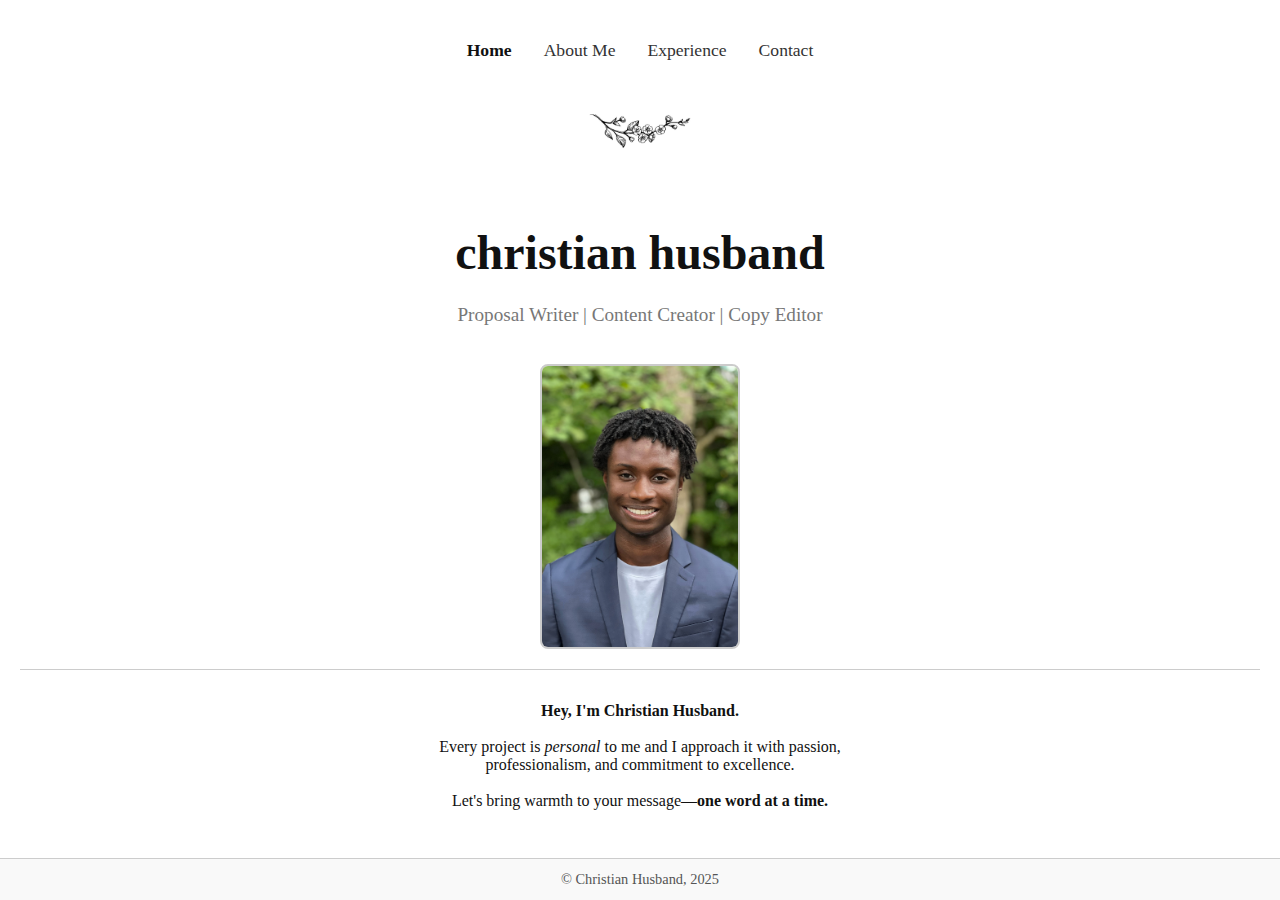
<file: index.html>
<!DOCTYPE html>
<html lang="en">
<head>
  <meta charset="UTF-8" />
  <meta name="viewport" content="width=device-width, initial-scale=1.0" />
  <title>Christian Husband | Portfolio</title>
  <link rel="stylesheet" href="style.css" />
  <link href="https://fonts.googleapis.com/css2?family=Playfair+Display:wght@600&family=Inter:wght@400;700&display=swap" rel="stylesheet">
  <link href="https://fonts.googleapis.com/css2?family=Source+Sans+Pro:wght@400;600&display=swap" rel="stylesheet">
</head>
<body>
  <header>
    <nav>
      <ul class="nav-menu">
        <li><a href="#" class="active">Home</a></li>
        <li><a href="aboutme.html">About Me</a></li>
        <li><a href="exp.html">Experience</a></li>
        <li><a href="contact.html">Contact</a></li>
      </ul>
    </nav>
    <div class="logo">
      <!-- Replace this with an actual image if needed -->
      <img src="images/logo.jpeg" alt="Logo">
    </div>
  </header>

  <main class="intro">
    <h1>christian husband</h1>
    <p class="tagline">Proposal Writer | Content Creator | Copy Editor</p>
    <br>
    <img src="images/selfpic.jpeg" alt="Photo of Christian Husband" class="selfpic" />

    <hr style="border: none; height: 1px; background-color: #ccc; margin: 1em 0;">

    <div class="bio-container">
      <p class="bio">
        <strong>Hey, I'm Christian Husband.</strong><br><br>
        Every project is <em>personal</em> to me and I approach it with passion,<br>professionalism, and commitment to excellence.<br><br>
        Let's bring warmth to your message—<strong>one word at a time.</strong>
      </p>
    </div>
  </main>


  
</main>
  <footer style="position: fixed; bottom: 0; left: 0; width: 100%; text-align: center; padding: 12px 0; font-size: 0.9em; background: #f9f9f9; color: #555; border-top: 1px solid #ccc;">
    &copy; Christian Husband, 2025
  </footer>
</body>
</html>
</file>
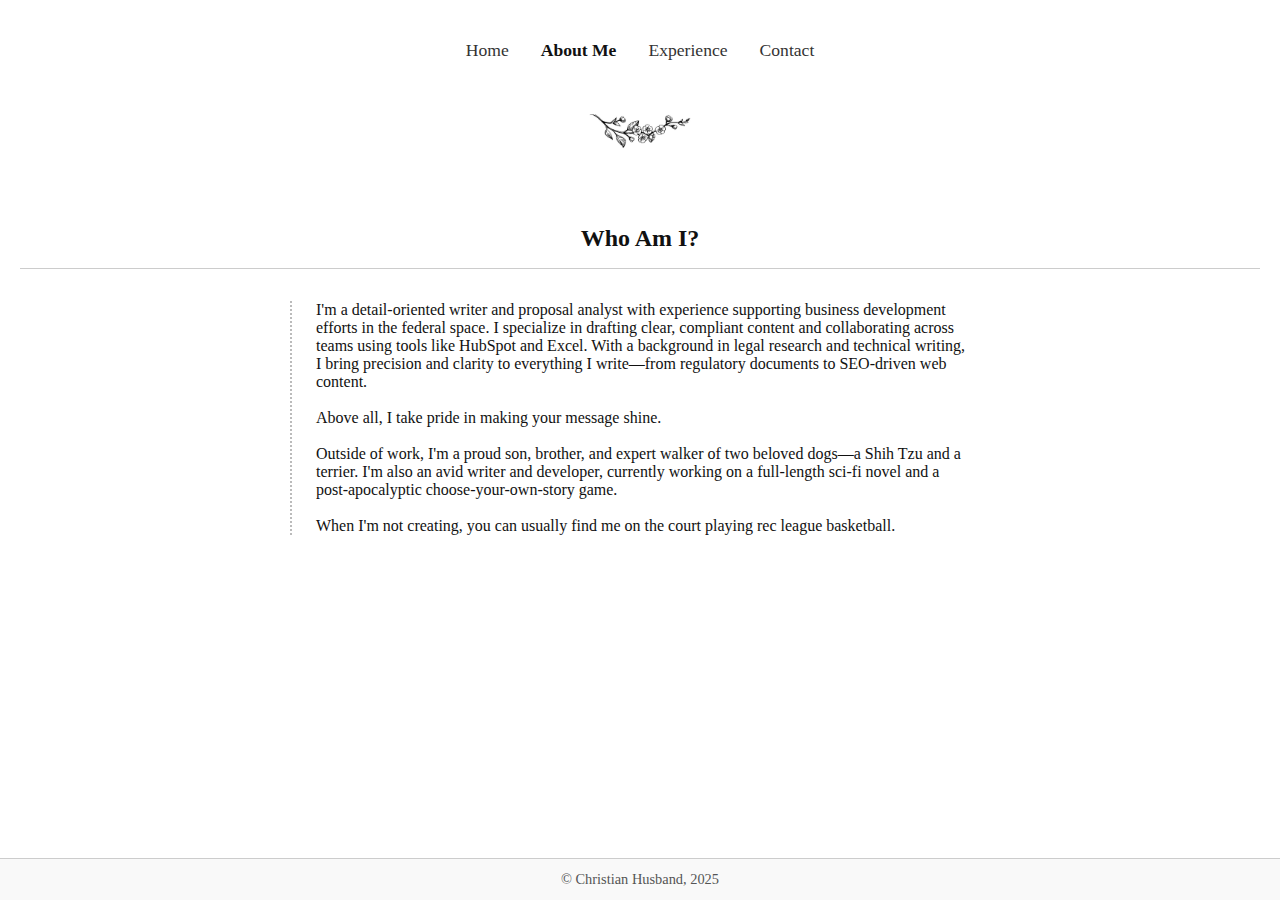
<file: aboutme.html>
<!DOCTYPE html>
<html lang="en">
<head>
  <meta charset="UTF-8" />
  <meta name="viewport" content="width=device-width, initial-scale=1.0" />
  <title>Christian Husband | About Me</title>
  <link rel="stylesheet" href="style.css" />
  <link href="https://fonts.googleapis.com/css2?family=Inter:wght@400;700&display=swap" rel="stylesheet">
  <link href="https://fonts.googleapis.com/css2?family=Source+Sans+Pro:wght@400;600&display=swap" rel="stylesheet">
</head>
<body>
  <header>
    <nav>
      <ul class="nav-menu">
        <li><a href="index.html">Home</a></li>
        <li><a href="aboutme.html" class="active">About Me</a></li>
        <li><a href="exp.html">Experience</a></li>
        <li><a href="contact.html">Contact</a></li>
      </ul>
    </nav>
    <div class="logo">
      <!-- Replace this with an actual image if needed -->
      <img src="images/logo.jpeg" alt="Logo">
    </div>
  </header>

  <h2>Who Am I?</h2>
    <hr style="border: none; height: 1px; background-color: #ccc; margin: 1em 0;">

  <div class="bio-container2">
      <p>
        I'm a detail-oriented writer and proposal analyst with experience supporting business development efforts in the federal space. I specialize in drafting clear, compliant content and collaborating across teams using tools like HubSpot and Excel. With a background in legal research and technical writing, I bring precision and clarity to everything I write—from regulatory documents to SEO-driven web content. 
      </p>
      <br>
      <p>Above all, I take pride in making your message shine.</p>
      <br>
      <p>
        Outside of work, I'm a proud son, brother, and expert walker of two beloved dogs—a Shih Tzu and a terrier. I'm also an avid writer and developer, currently working on a full-length sci-fi novel and a post-apocalyptic choose-your-own-story game. 
      </p>
      <br>
      <p>When I'm not creating, you can usually find me on the court playing rec league basketball. </p>
  </div>

  </body>
</html>

</main>
  <footer style="position: fixed; bottom: 0; left: 0; width: 100%; text-align: center; padding: 12px 0; font-size: 0.9em; background: #f9f9f9; color: #555; border-top: 1px solid #ccc;">
    &copy; Christian Husband, 2025
  </footer>
</body>
</html>
</file>
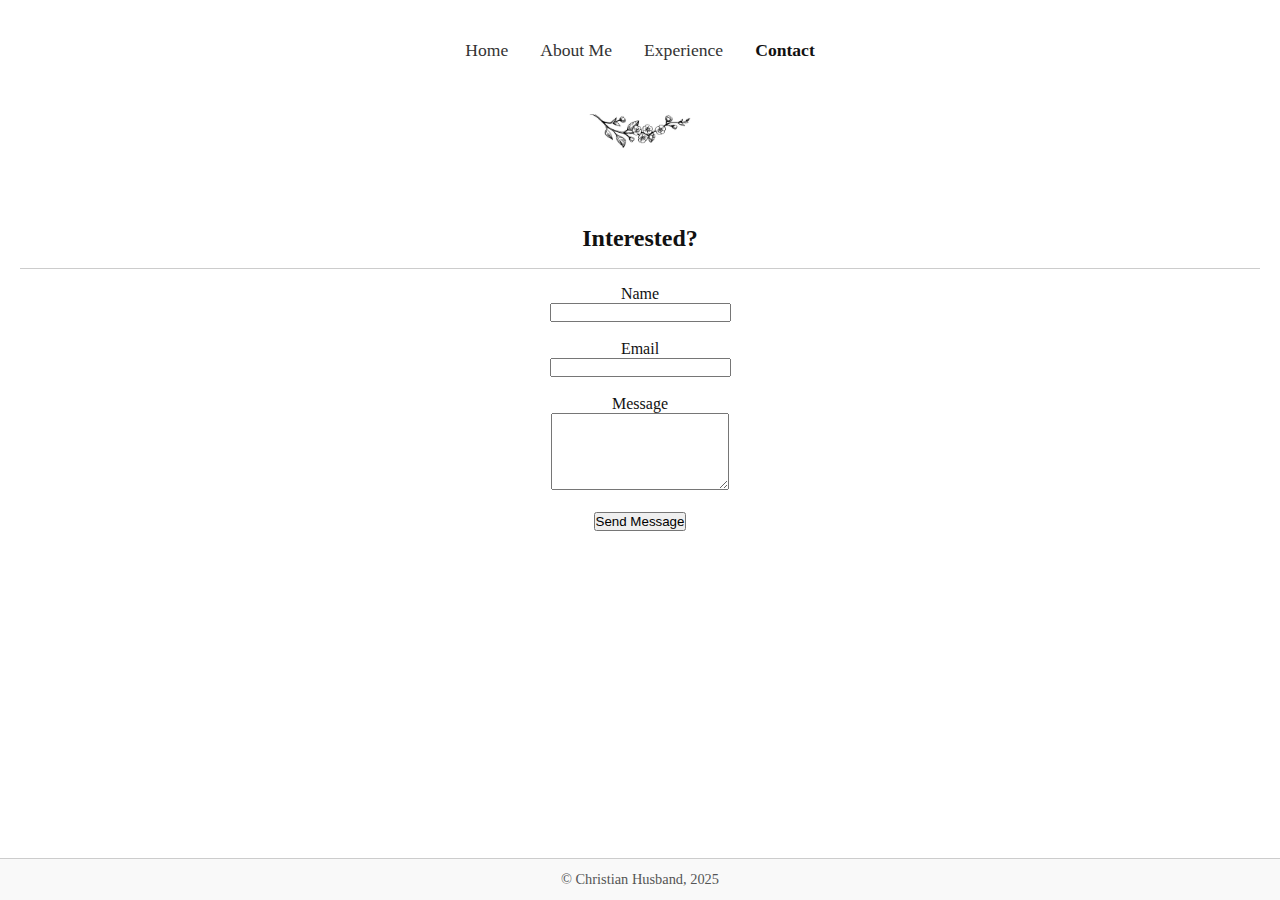
<file: contact.html>
<!DOCTYPE html>
<html lang="en">
<head>
  <meta charset="UTF-8" />
  <meta name="viewport" content="width=device-width, initial-scale=1.0" />
  <title>Christian Husband | About Me</title>
  <link rel="stylesheet" href="style.css" />
  <link href="https://fonts.googleapis.com/css2?family=Inter:wght@400;700&display=swap" rel="stylesheet">
  <link href="https://fonts.googleapis.com/css2?family=Source+Sans+Pro:wght@400;600&display=swap" rel="stylesheet">
</head>
<body>
  <header>
    <nav>
      <ul class="nav-menu">
         <li><a href="index.html">Home</a></li>
        <li><a href="aboutme.html">About Me</a></li>
        <li><a href="exp.html">Experience</a></li>
        <li><a href="contact.html" class="active">Contact</a></li>
      </ul>
    </nav>
    <div class="logo">
      <!-- Replace this with an actual image if needed -->
      <img src="images/logo.jpeg" alt="Logo">
    </div>
  </header>

  <section class="contact-section">
    <h2>Interested?</h2>
    <hr style="border: none; height: 1px; background-color: #ccc; margin: 1em 0;">
    <div class="form-container">
      <form action="#" method="post" class="contact-form">
        <div>
          <label for="name">Name</label><br>
          <input type="text" id="name" name="name" required><br><br>
        </div>
        <div>
          <label for="email">Email</label><br>
          <input type="email" id="email" name="email" required><br><br>
        </div>
        <div>
          <label for="message">Message</label><br>
          <textarea id="message" name="message" rows="5" required></textarea><br><br>
        </div>
        <button type="submit">Send Message</button>
      </form>
    </div>
  </section>

  <footer style="position: fixed; bottom: 0; left: 0; width: 100%; text-align: center; padding: 12px 0; font-size: 0.9em; background: #f9f9f9; color: #555; border-top: 1px solid #ccc;">
    &copy; Christian Husband, 2025
  </footer>
</body>
</html>
</file>
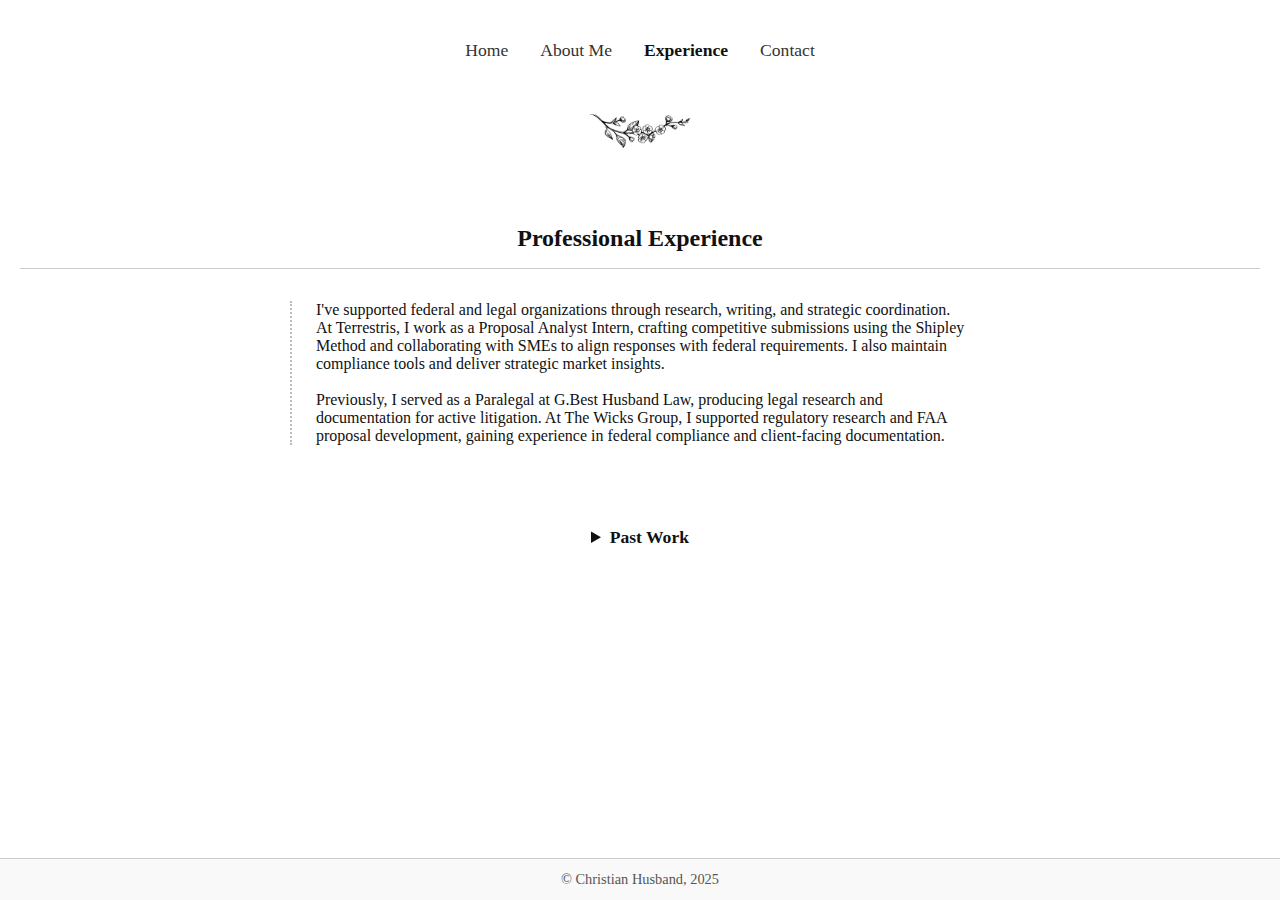
<file: exp.html>
<!DOCTYPE html>
<html lang="en">
<head>
  <meta charset="UTF-8" />
  <meta name="viewport" content="width=device-width, initial-scale=1.0" />
  <title>Christian Husband | About Me</title>
  <link rel="stylesheet" href="style.css" />
  <link href="https://fonts.googleapis.com/css2?family=Inter:wght@400;700&display=swap" rel="stylesheet">
  <link href="https://fonts.googleapis.com/css2?family=Source+Sans+Pro:wght@400;600&display=swap" rel="stylesheet">
</head>
<body>
  <header>
    <nav>
      <ul class="nav-menu">
         <li><a href="index.html">Home</a></li>
        <li><a href="aboutme.html">About Me</a></li>
        <li><a href="exp.html" class="active">Experience</a></li>
        <li><a href="contact.html">Contact</a></li>
      </ul>
    </nav>
    <div class="logo">
      <!-- Replace this with an actual image if needed -->
      <img src="images/logo.jpeg" alt="Logo">
    </div>
  </header>

</body>

  
    <h2>Professional Experience</h2>
    <hr style="border: none; height: 1px; background-color: #ccc; margin: 1em 0;">

     <article class="bio-container2">
    <p>
      I've supported federal and legal organizations through research, writing, and strategic coordination. At Terrestris, I work as a Proposal Analyst Intern, crafting competitive submissions using the Shipley Method and collaborating with SMEs to align responses with federal requirements. I also maintain compliance tools and deliver strategic market insights.
    </p>
    <br>
    <p>
      Previously, I served as a Paralegal at G.Best Husband Law, producing legal research and documentation for active litigation. At The Wicks Group, I supported regulatory research and FAA proposal development, gaining experience in federal compliance and client-facing documentation.
    </p>
  </article>

  <br>

  <aside>
  <details style="margin: 2em 0;">
    <summary style="font-weight: bold; font-size: 1.1em; cursor: pointer;">Past Work</summary>
    <ul style="margin-top: 1em; padding-left: 1.2em; list-style-type: disc;">
      <li><a href="https://www.scribd.com/document/783563138/Sample-User-Manual?secret_password=bk2HWX6Ckh0gD11D5sgs" target="_blank">Sample Documentation (Scribd)</a></li>
      <li><a href="https://medium.com/@christian.ghus/the-determinism-of-fictional-characters-75db6b932480" target="_blank">The Determinism of Fictional Characters – Article (Medium)</a></li>
    </ul>
  </details>
  </aside>

  <footer style="position: fixed; bottom: 0; left: 0; width: 100%; text-align: center; padding: 12px 0; font-size: 0.9em; background: #f9f9f9; color: #555; border-top: 1px solid #ccc;">
    &copy; Christian Husband, 2025
  </footer>
</body>
</html>
</file>
<file: style.css>
/* reset and base styles */
* {
  margin: 0;
  padding: 0;
  box-sizing: border-box;
}

body {
  font-family: 'Georgia', serif;
  background-color: #ffffff;
  color: #111;
  text-align: center;
  padding: 40px 20px;
}

/* Navigation */
nav {
  display: flex;
  justify-content: center;
  margin-bottom: 40px;
}

.nav-menu {
  list-style: none;
  display: flex;
  gap: 2em;
}

.nav-menu a {
  text-decoration: none;
  color: #333;
  font-size: 1.1rem;
}

.nav-menu a.active {
  font-weight: 700;
  color: #111;
}

/* Logo */
.logo {
  margin: 20px 0 60px;
}

.logo img {
  max-height: 60px;
}

/* Main Content */
.intro h1 {
  font-size: 3rem;
  font-weight: 700;
  margin-bottom: 0.5em;
}

.tagline {
  font-size: 1.2rem;
  color: #777;
}

.selfpic {
  max-width: 200px;
  height: auto;
  display: block;
  margin: 20px auto;
  border-radius: 8px;
  border: 2px solid #ccc;
}

.bio-container {
      max-width: 700px;
      margin: 2em auto;
      padding: 0 1.5em;
    }

.bio-container2 {
  max-width: 700px;
  margin: 2em auto;
  padding: 0 1.5em;
  border-left: 2px dotted #bbb;
  text-align: left;
}
</file>
